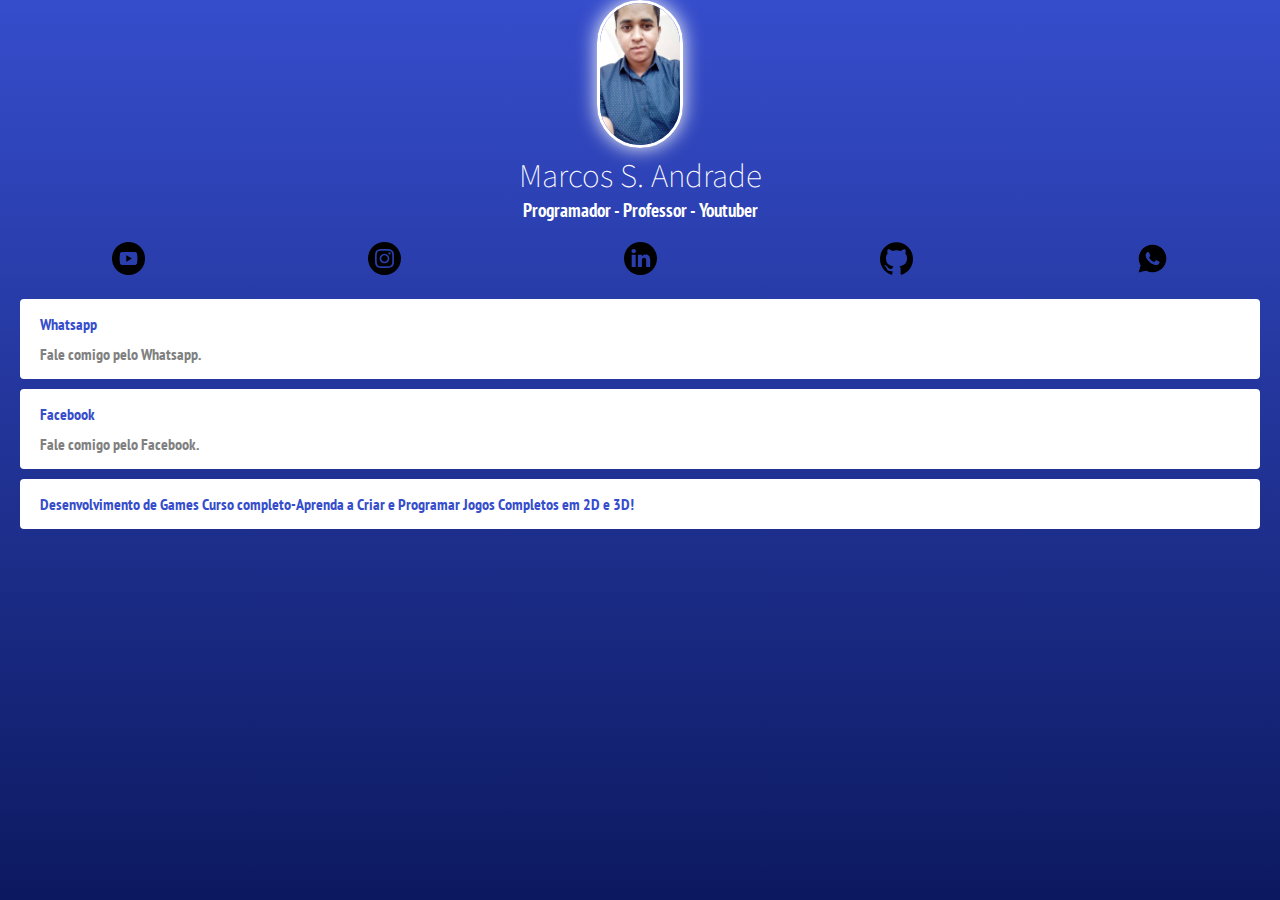
<file: index.html>
<!DOCTYPE html>
<html lang="en">
<head>
    <meta charset="UTF-8">
    <meta http-equiv="X-UA-Compatible" content="IE=edge">
    <meta name="viewport" content="width=device-width, initial-scale=1.0">
    <title>Linktree</title>
    
    <link rel="preconnect" href="https://fonts.googleapis.com">
    <link rel="preconnect" href="https://fonts.gstatic.com" crossorigin>
    <link href="https://fonts.googleapis.com/css2?family=Noto+Sans+JP:wght@400;500;700&family=PT+Sans+Narrow:wght@700&display=swap" rel="stylesheet">
    <link rel="preconnect" href="https://fonts.googleapis.com">
    <link rel="preconnect" href="https://fonts.gstatic.com" crossorigin>
    <link href="https://fonts.googleapis.com/css2?family=Noto+Sans+JP:wght@400;500;700&family=PT+Sans+Narrow&display=swap" rel="stylesheet">
    <link rel="stylesheet" href="css/style.css">

    <!-- Global site tag (gtag.js) - Google Analytics -->
<script async src="https://www.googletagmanager.com/gtag/js?id=G-Y24ZS04ZL7"></script>
<script>
  window.dataLayer = window.dataLayer || [];
  function gtag(){dataLayer.push(arguments);}
  gtag('js', new Date());

  gtag('config', 'G-Y24ZS04ZL7');
</script>
</head>
<body>
  
<div class="profile">
    <img src="img/marcos.jpg" alt="marcos" class="avatar">
    <h1>Marcos S. Andrade</h1>
    <h2>Programador - Professor - Youtuber</h2>
</div>

<ul class="social">
    <li>
        <a href="">
            <img src="img/youtube.png" alt="youtube">
        </a>
    </li>
    <li>
        <a href="">
            <img src="img/insta.svg" alt="Instagram">
        </a>
    </li>
    <li>
        <a href="">
            <img src="img/linkedin.svg" alt="Linkedin">
        </a>
    </li>
    <li>
        <a href="">
            <img src="img/github.svg" alt="Github">
        </a>
    </li>
    <li>
        <a href="">
            <img src="img/whatsapp.png" alt="Whatsapp">
        </a>
    </li>
</ul>

<ul class="links-list">
    <li>
        <a href="https://wa.me/5577991908140">
            Whatsapp
           <span>Fale comigo pelo Whatsapp.</span> 
        </a>
    </li>
    <li>
        <a href="https://www.facebook.com/profile.php?id=100005844663790">
            Facebook
            <span>Fale comigo pelo Facebook.</span>
        </a>
    </li>
    <li>
        <a href="">
            Desenvolvimento de Games
            Curso completo-Aprenda a Criar e Programar Jogos Completos em 2D e 3D!
        </a>
    </li>
</ul>

</body>
</html>
</file>
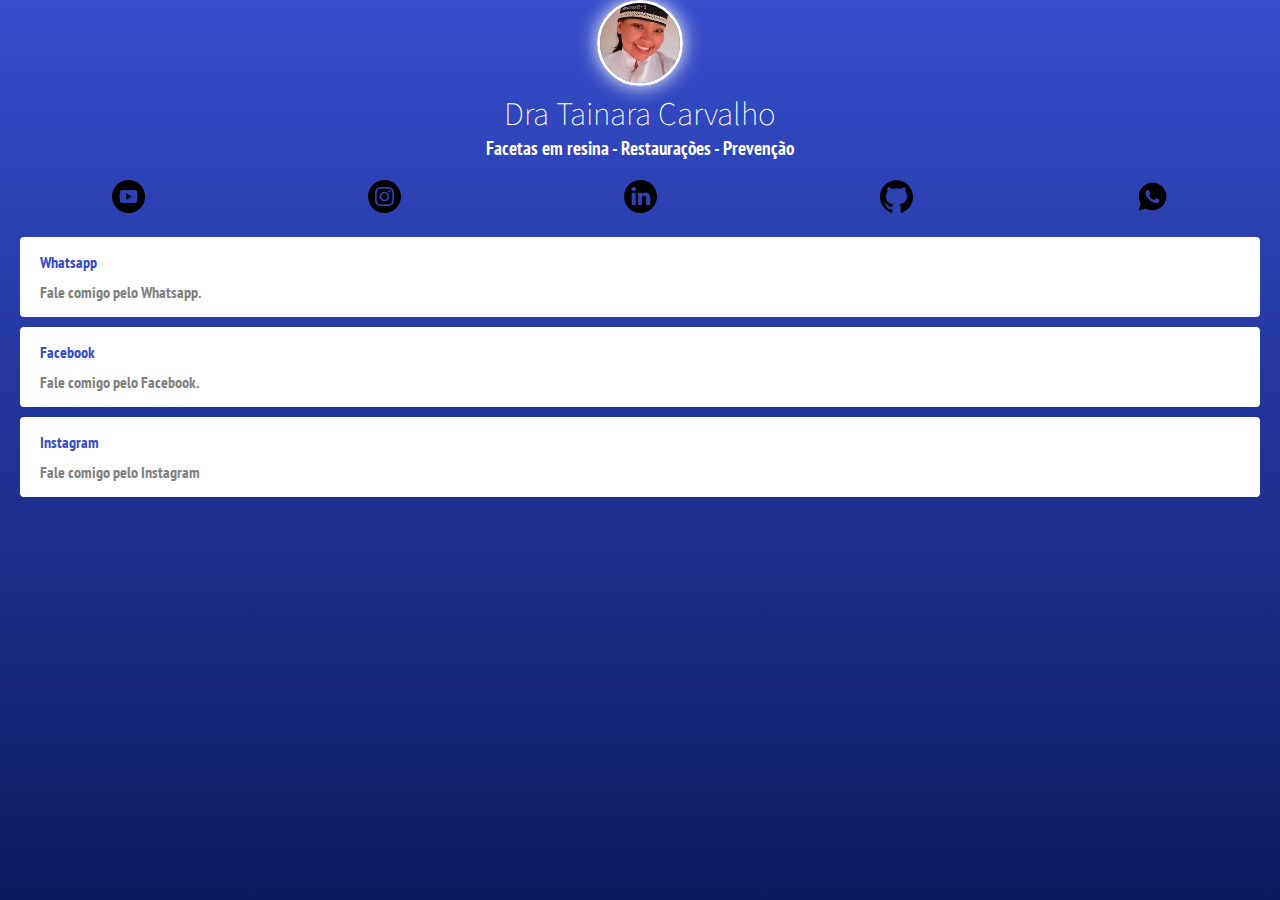
<file: linktree-Tainara/index.html>
<!DOCTYPE html>
<html lang="en">
<head>
    <meta charset="UTF-8">
    <meta http-equiv="X-UA-Compatible" content="IE=edge">
    <meta name="viewport" content="width=device-width, initial-scale=1.0">
    <title>Linktree-Tainara</title>
    
    <link rel="preconnect" href="https://fonts.googleapis.com">
    <link rel="preconnect" href="https://fonts.gstatic.com" crossorigin>
    <link href="https://fonts.googleapis.com/css2?family=Noto+Sans+JP:wght@400;500;700&family=PT+Sans+Narrow:wght@700&display=swap" rel="stylesheet">
    <link rel="preconnect" href="https://fonts.googleapis.com">
    <link rel="preconnect" href="https://fonts.gstatic.com" crossorigin>
    <link href="https://fonts.googleapis.com/css2?family=Noto+Sans+JP:wght@400;500;700&family=PT+Sans+Narrow&display=swap" rel="stylesheet">
    <link rel="stylesheet" href="css/style.css">

</head>
<body>
  
<div class="profile">
    <img src="img/tainara.jpg" alt="tainara" class="avatar">
    <h1>Dra Tainara Carvalho</h1>
    <h2>Facetas em resina - Restaurações - Prevenção</h2>
</div>

<ul class="social">
    <li>
        <a href="">
            <img src="img/youtube.png" alt="youtube">
        </a>
    </li>
    <li>
        <a href="">
            <img src="img/insta.svg" alt="Instagram">
        </a>
    </li>
    <li>
        <a href="">
            <img src="img/linkedin.svg" alt="Linkedin">
        </a>
    </li>
    <li>
        <a href="">
            <img src="img/github.svg" alt="Github">
        </a>
    </li>
    <li>
        <a href="">
            <img src="img/whatsapp.png" alt="Whatsapp">
        </a>
    </li>
</ul>

<ul class="links-list">
    <li>
        <a href="https://wa.me/5571982642600">
            Whatsapp
           <span>Fale comigo pelo Whatsapp.</span> 
        </a>
    </li>
    <li>
        <a href="https://www.facebook.com/tainarareislins">
            Facebook
            <span>Fale comigo pelo Facebook.</span>
        </a>
    </li>
    <li>
        <a href="https://www.instagram.com/dratainaracarvalho/">
            Instagram
            <span>Fale comigo pelo Instagram</span> 
        </a>
    </li>
</ul>

</body>
</html>
</file>
<file: css/style.css>
* {
    margin: 0;
    padding: 0;
}

html, body {
    height: 100%;
}

body {
    font-family: 'PT Sans Narrow', sans-serif;
    color: white;
    background: rgb(54,77,204);
    background: linear-gradient(180deg, rgba(54,77,204,1) 0%, rgba(12,25,96,1) 100%);
}

.avatar {
    width: 80px;
    border-radius: 50px;
    border: 3px solid white;
    box-shadow: 0 0 20px white;
}

h1 {
    font-family: 'Noto Sans JP', sans-serif;
    font-weight: 100;
    font-size: 30px;
    margin-bottom: 2px;
}

h2 {
    font-size: 19px;
}

.profile {
    text-align: center;
}

.social {
    display: flex;
    justify-content: space-around;
    list-style: none;
    margin: 20px 0;
}

.social img {
    width: 33px;
}

.links-list {
    list-style: none;
}

.links-list li {
    margin: 10px 20px;
}

.links-list li a {
    display: block;
    background: white;
    padding: 15px 20px;
    border-radius: 4px;
    text-decoration: none;
    color: rgb(54,77,204);
    font-weight: bold;
}

.links-list li span {
    color: grey;
    display: block;
    margin-top: 10px;
}
</file>
<file: linktree-Tainara/css/style.css>
* {
    margin: 0;
    padding: 0;
}

html, body {
    height: 100%;
}

body {
    font-family: 'PT Sans Narrow', sans-serif;
    color: white;
    background: rgb(54,77,204);
    background: linear-gradient(180deg, rgba(54,77,204,1) 0%, rgba(12,25,96,1) 100%);
}

.avatar {
    width: 80px;
    border-radius: 50px;
    border: 3px solid white;
    box-shadow: 0 0 20px white;
}

h1 {
    font-family: 'Noto Sans JP', sans-serif;
    font-weight: 100;
    font-size: 30px;
    margin-bottom: 2px;
}

h2 {
    font-size: 19px;
}

.profile {
    text-align: center;
}

.social {
    display: flex;
    justify-content: space-around;
    list-style: none;
    margin: 20px 0;
}

.social img {
    width: 33px;
}

.links-list {
    list-style: none;
}

.links-list li {
    margin: 10px 20px;
}

.links-list li a {
    display: block;
    background: white;
    padding: 15px 20px;
    border-radius: 4px;
    text-decoration: none;
    color: rgb(54,77,204);
    font-weight: bold;
}

.links-list li span {
    color: grey;
    display: block;
    margin-top: 10px;
}
</file>
